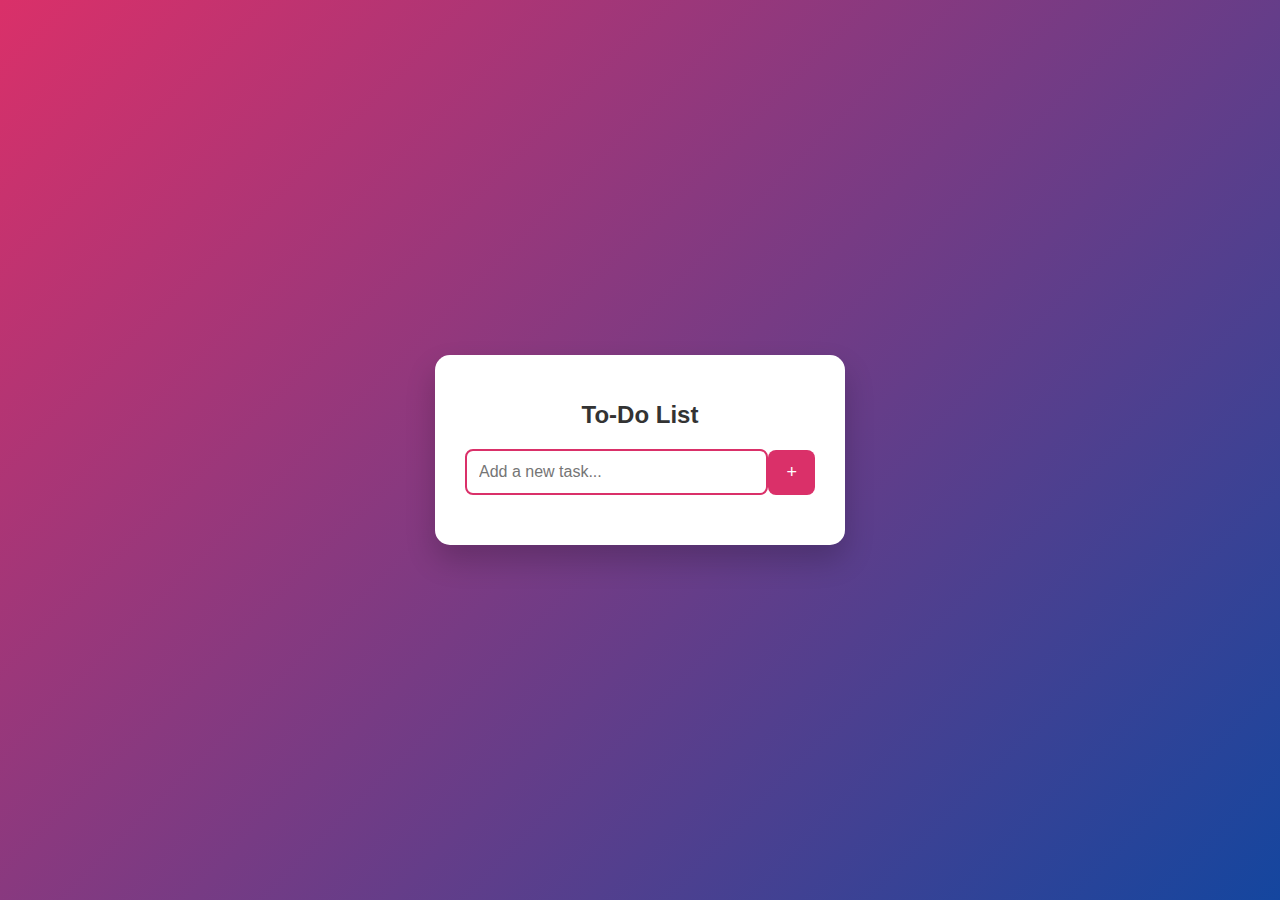
<file: Task 2 To Do List/index.html>
<!DOCTYPE html>
<html lang="en">
<head>
    <meta charset="UTF-8">
    <meta name="viewport" content="width=device-width, initial-scale=1.0">
    <title>To-Do List</title>
    <link rel="stylesheet" href="styles.css">
</head>
<body>
    <div class="todo-container">
        <h1>To-Do List</h1>
        <div class="input-container">
            <input type="text" id="taskInput" placeholder="Add a new task...">
            <button onclick="addTask()">+</button>
        </div>
        <ul id="taskList"></ul>
    </div>

    <script>
        function addTask() {
            const taskInput = document.getElementById('taskInput');
            const taskList = document.getElementById('taskList');

            if (taskInput.value.trim() !== "") {
                const li = document.createElement('li');
                li.classList.add('task-item');

                const checkbox = document.createElement('input');
                checkbox.type = 'checkbox';
                checkbox.classList.add('checkbox');
                checkbox.onclick = function() {
                    if (checkbox.checked) {
                        li.classList.add('completed');
                    } else {
                        li.classList.remove('completed');
                    }
                };

                const taskText = document.createElement('span');
                taskText.textContent = taskInput.value;

                const removeButton = document.createElement('button');
                removeButton.textContent = "Remove";
                removeButton.classList.add('remove-btn');
                removeButton.onclick = function() {
                    taskList.removeChild(li);
                };

                li.appendChild(checkbox);
                li.appendChild(taskText);
                li.appendChild(removeButton);
                taskList.appendChild(li);

                taskInput.value = "";
            }
        }
    </script>
</body>
</html>
</file>
<file: Task 2 To Do List/styles.css>
body {
    font-family: 'Poppins', sans-serif;
    background: linear-gradient(135deg, #DA3069, #14469F);
    margin: 0;
    padding: 0;
    display: flex;
    justify-content: center;
    align-items: center;
    height: 100vh;
}

.todo-container {
    background: #fff;
    padding: 30px;
    border-radius: 15px;
    box-shadow: 0 15px 30px rgba(0, 0, 0, 0.2);
    width: 350px;
    text-align: center;
}

h1 {
    margin-bottom: 20px;
    color: #333;
    font-weight: 600;
    font-size: 24px;
}

.input-container {
    display: flex;
    justify-content: space-between;
    align-items: center;
    margin-bottom: 20px;
}

input[type="text"] {
    padding: 12px;
    width: 80%;
    border: 2px solid #DA3069;
    border-radius: 8px;
    outline: none;
    font-size: 16px;
    transition: border 0.3s ease;
}

input[type="text"]:focus {
    border-color: #DA3069;
}

button {
    padding: 12px 18px;
    background-color: #DA3069;
    color: white;
    border: none;
    border-radius: 8px;
    cursor: pointer;
    font-size: 18px;
    transition: background-color 0.3s ease, transform 0.2s ease;
}

button:hover {
    background-color: #DA3069;
    transform: scale(1.05);
}

ul {
    list-style-type: none;
    padding: 0;
    margin: 0;
}

.task-item {
    display: flex;
    justify-content: space-between;
    align-items: center;
    padding: 12px 15px;
    background-color: #f4f4f4;
    border-radius: 8px;
    margin-bottom: 10px;
    box-shadow: 0 5px 15px rgba(0, 0, 0, 0.1);
    transition: transform 0.2s ease;
}

.task-item:hover {
    transform: scale(1.02);
}

.checkbox {
    margin-right: 15px;
    transform: scale(1.2);
}

.task-item span {
    flex-grow: 1;
}

.completed span {
    text-decoration: line-through;
    color: #888;
}

.remove-btn {
    background-color: #dc3545;
    color: white;
    border: none;
    border-radius: 5px;
    padding: 8px 12px;
    cursor: pointer;
    font-size: 14px;
    transition: background-color 0.3s ease, transform 0.2s ease;
}

.remove-btn:hover {
    background-color: #c82333;
    transform: scale(1.05);
}
</file>
